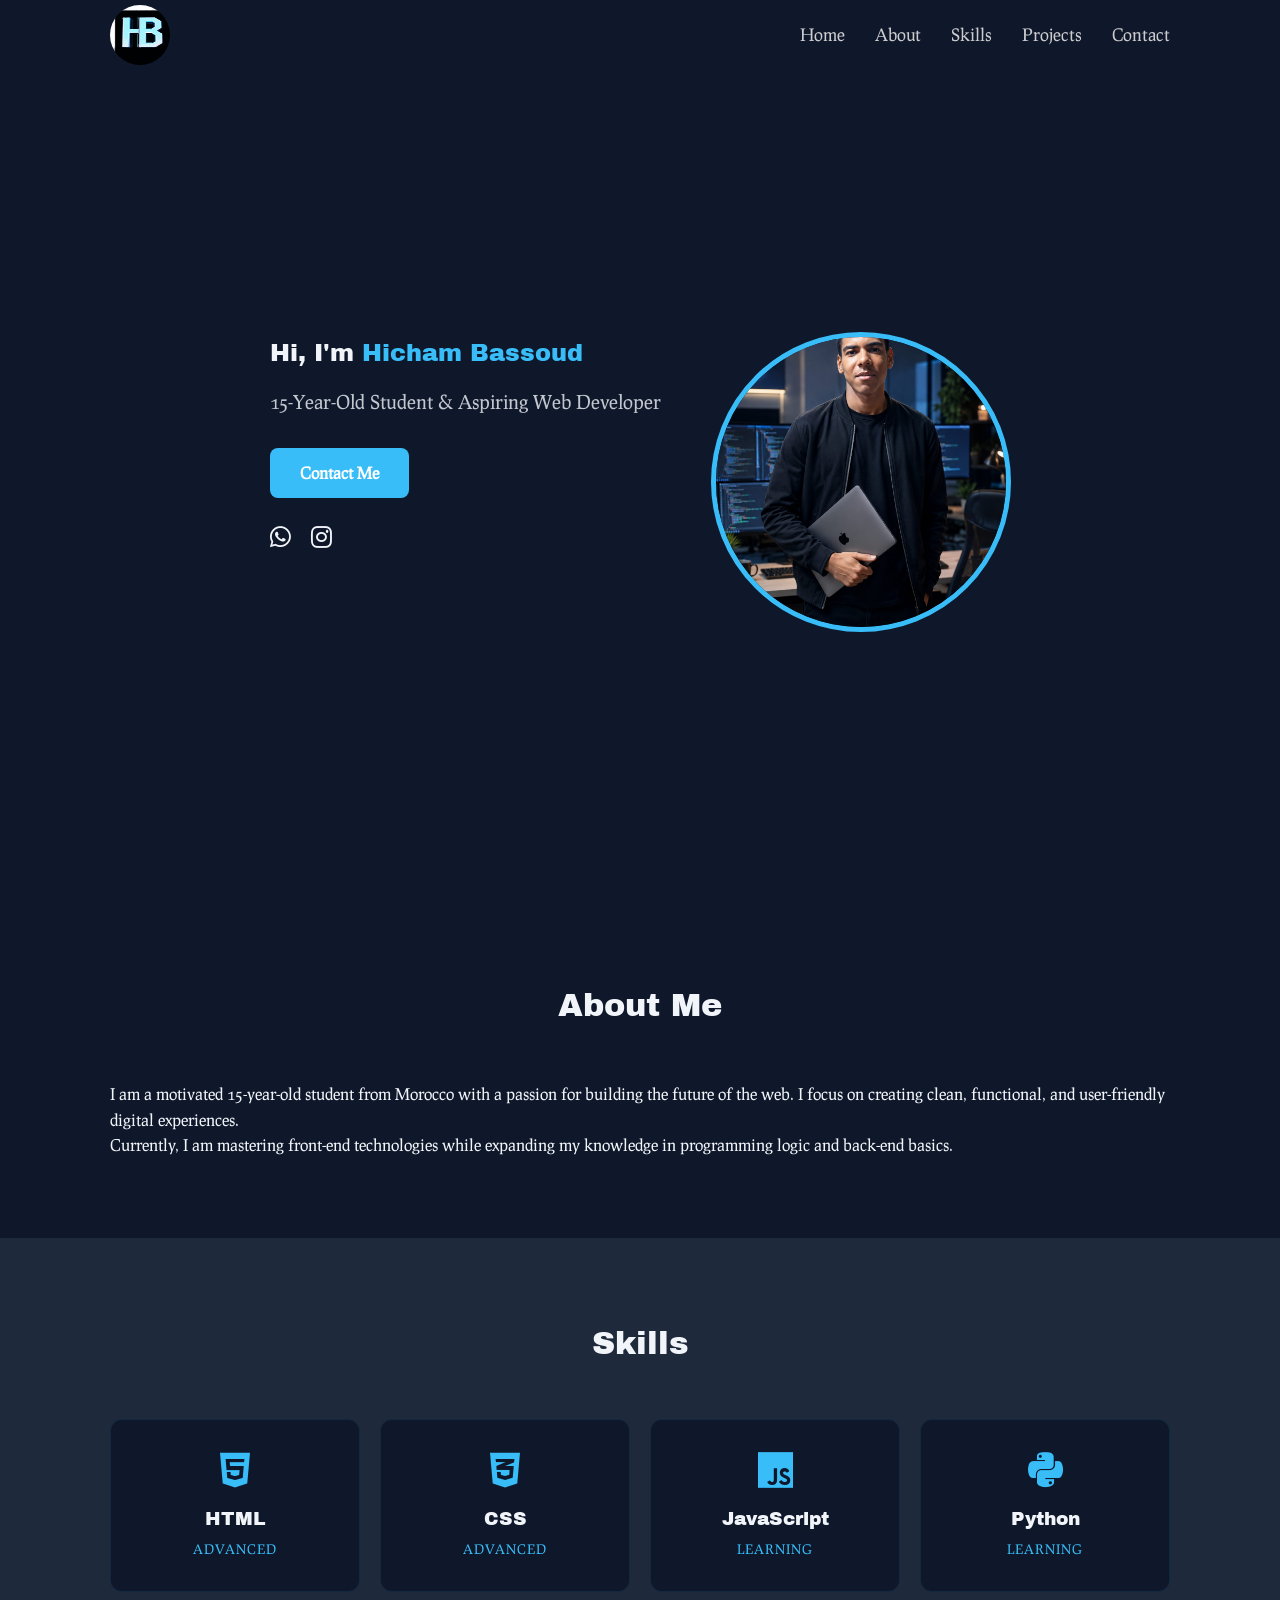
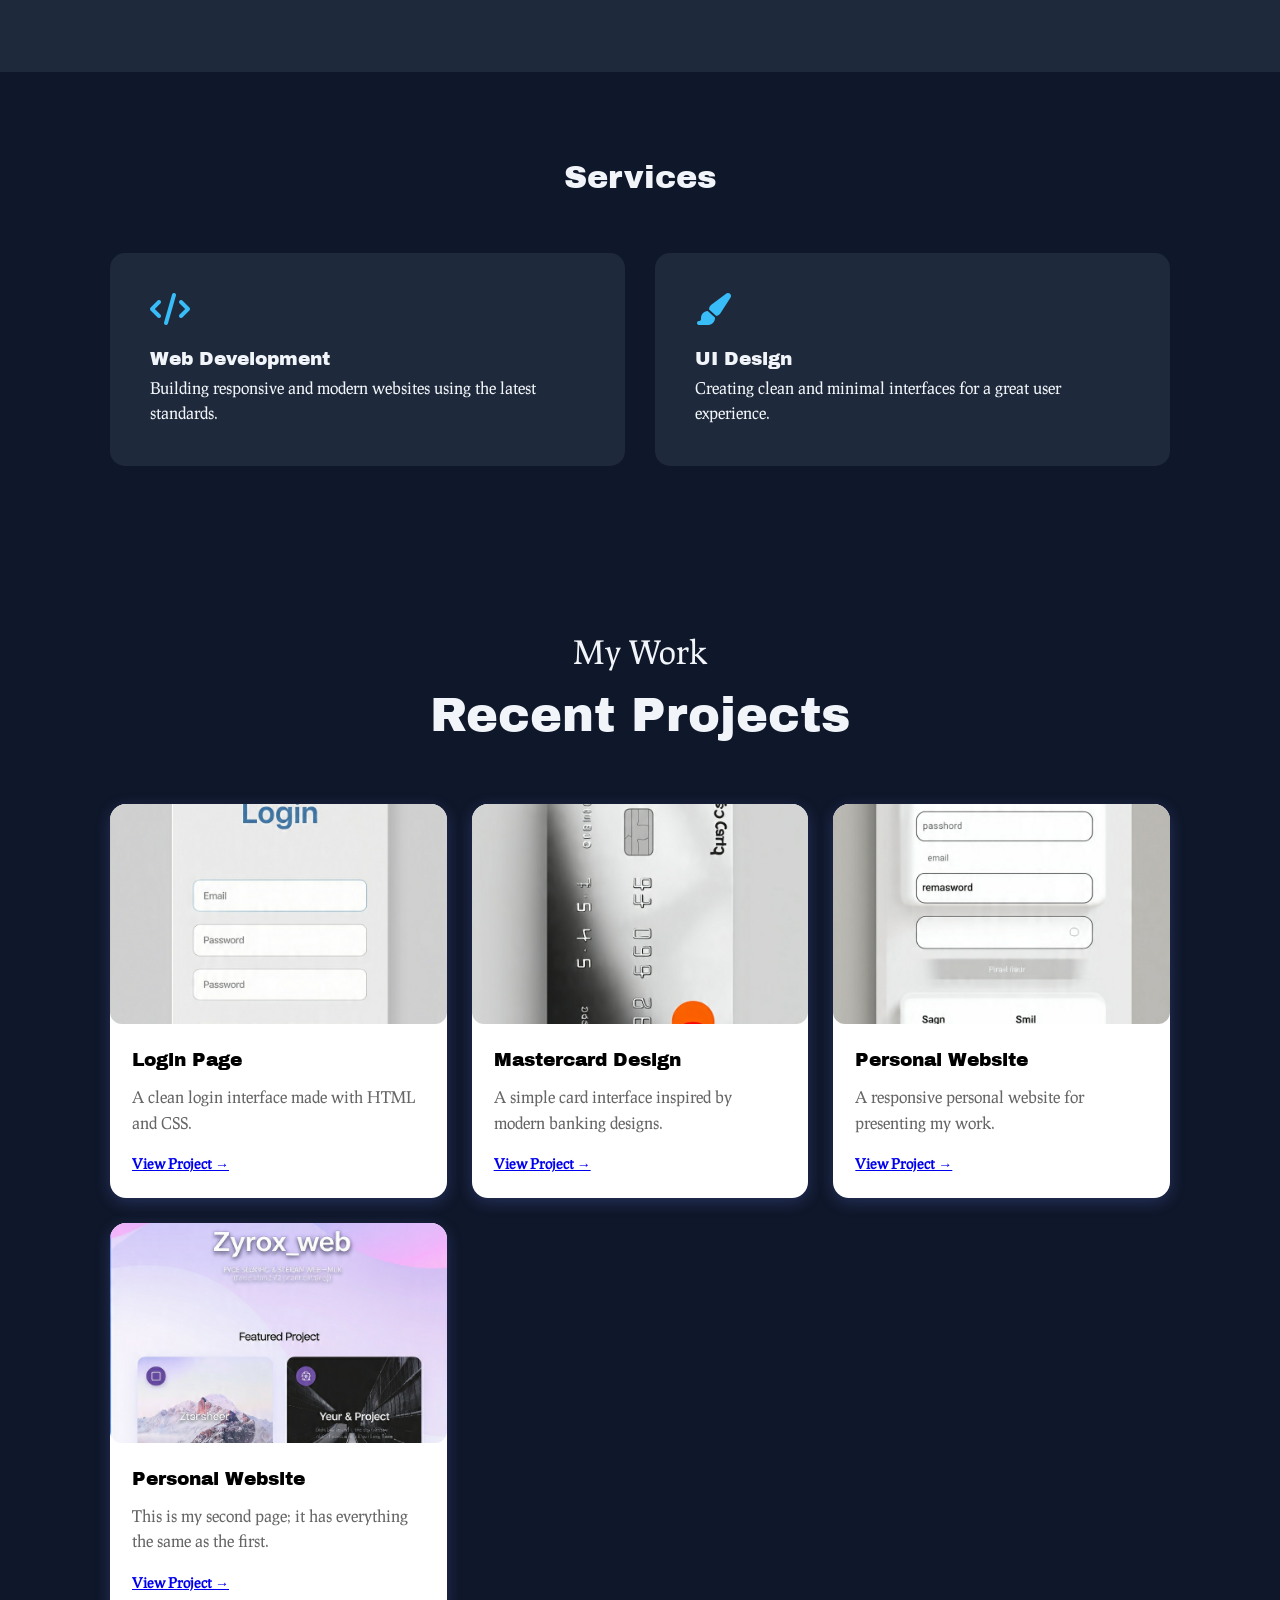
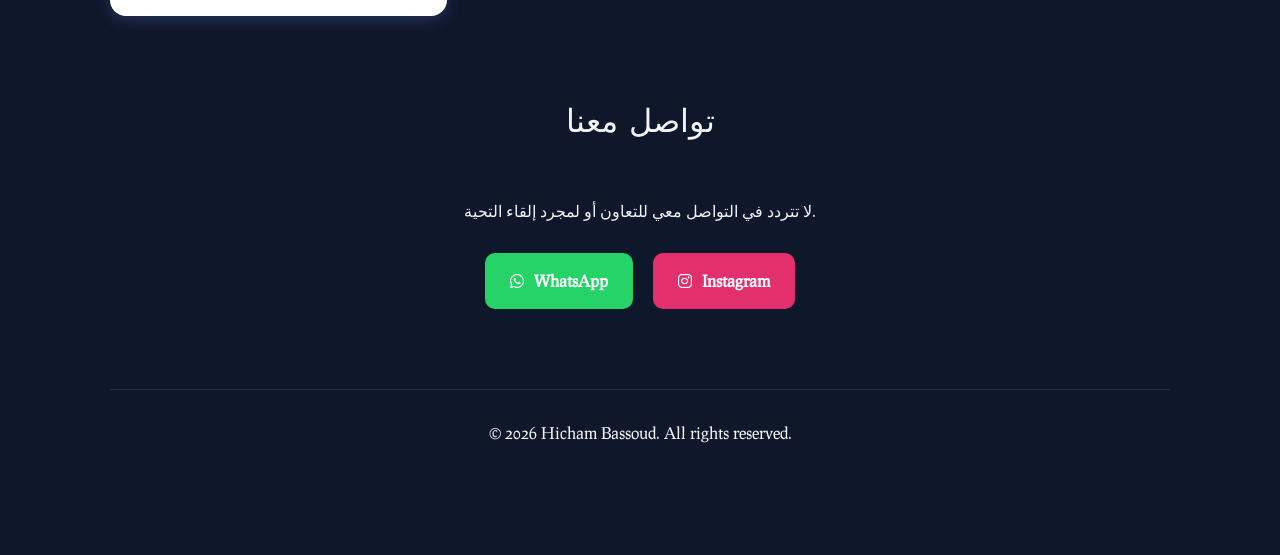
<file: index.html>
<!DOCTYPE html>
<html lang="en" data-theme="dark">

<head>

    <meta charset="UTF-8">

    <meta name="viewport" content="width=device-width, initial-scale=1.0">

    <title>Hicham Bassoud | Web Developer</title>

    <link rel="stylesheet" href="style.css">

    <!-- Icons -->
    <link rel="stylesheet"
          href="https://cdnjs.cloudflare.com/ajax/libs/font-awesome/6.4.0/css/all.min.css">

    <!-- Fonts -->
    <link href="https://fonts.googleapis.com/css2?family=Inter:wght@300;400;600;700&family=Tajawal:wght@400;700&display=swap"
          rel="stylesheet">

    <link rel="preconnect" href="https://fonts.googleapis.com">

    <link rel="preconnect" href="https://fonts.gstatic.com" crossorigin>

    <link href="https://fonts.googleapis.com/css2?family=Inter:wght@400;500;600;700;800&display=swap"
          rel="stylesheet">

</head>


<body>


    <!-- ================= NAVIGATION ================= -->

    <nav>

        <div class="container nav-container">

            <div class="img_logo">

                <img src="logo.jpg" alt="Hicham Bassoud Logo">

            </div>


            <ul class="nav-links">

                <li>
                    <a href="#home" data-i18n="nav-home">
                        Home
                    </a>
                </li>

                <li>
                    <a href="#about" data-i18n="nav-about">
                        About
                    </a>
                </li>

                <li>
                    <a href="#skills" data-i18n="nav-skills">
                        Skills
                    </a>
                </li>

                <li>
                    <a href="#projects" data-i18n="nav-projects">
                        Projects
                    </a>
                </li>

                <li>
                    <a href="#contact" data-i18n="nav-contact">
                        Contact
                    </a>
                </li>

            </ul>
                <div class="hamburger">

                    <span></span>
                    <span></span>
                    <span></span>

                </div>

            </div>

        </div>

    </nav>



    <!-- ================= HERO SECTION ================= -->

    <section id="home" class="hero">

        <div class="container">

            <div class="hero-content">

                <h1 data-i18n="hero-title">

                    Hi, I'm
                    <span class="highlight">
                        Hicham Bassoud
                    </span>

                </h1>


                <p class="subtitle" data-i18n="hero-subtitle">

                    15-Year-Old Student & Aspiring Web Developer

                </p>


                <div class="hero-btns">

                    <a href="#contact"
                       class="btn primary"
                       data-i18n="btn-contact">

                        Contact Me

                    </a>


                    <div class="social-icons">

                        <a href="https://wa.me/212751402319"
                           target="_blank">

                            <i class="fab fa-whatsapp"></i>

                        </a>


                        <a href="https://www.instagram.com/zyrox.coder?stkn=Ym5qM2xybjVmcWQw"
                           target="_blank">

                            <i class="fab fa-instagram"></i>

                        </a>

                    </div>

                </div>

            </div>


            <div class="hero-img">

                <div class="img-border">

                    <img src="Program.jpg"
                         alt="Programming">

                </div>

            </div>

        </div>

    </section>



    <!-- ================= ABOUT SECTION ================= -->

    <section id="about">

        <div class="container">

            <h2 class="section-title"
                data-i18n="about-title">

                About Me

            </h2>


            <div class="about-grid">

                <div class="about-text">

                    <p data-i18n="about-p1">

                        I am a motivated 15-year-old student from Morocco
                        with a passion for building the future of the web.
                        I focus on creating clean, functional, and
                        user-friendly digital experiences.

                    </p>


                    <p data-i18n="about-p2">

                        Currently, I am mastering front-end technologies
                        while expanding my knowledge in programming logic
                        and back-end basics.

                    </p>

                </div>

            </div>

        </div>

    </section>



    <!-- ================= SKILLS SECTION ================= -->

    <section id="skills" class="bg-alt">

        <div class="container">

            <h2 class="section-title"
                data-i18n="skills-title">

                Skills

            </h2>


            <div class="skills-grid">


                <div class="skill-card">

                    <i class="fab fa-html5"></i>

                    <h3>
                        HTML
                    </h3>

                    <span class="level"
                          data-i18n="lvl-adv">

                        Advanced

                    </span>

                </div>



                <div class="skill-card">

                    <i class="fab fa-css3-alt"></i>

                    <h3>
                        CSS
                    </h3>

                    <span class="level"
                          data-i18n="lvl-adv">

                        Advanced

                    </span>

                </div>



                <div class="skill-card">

                    <i class="fab fa-js"></i>

                    <h3>
                        JavaScript
                    </h3>

                    <span class="level"
                          data-i18n="lvl-learn">

                        Learning

                    </span>

                </div>



                <div class="skill-card">

                    <i class="fab fa-python"></i>

                    <h3>
                        Python
                    </h3>

                    <span class="level"
                          data-i18n="lvl-learn">

                        Learning

                    </span>

                </div>


            </div>

        </div>

    </section>



    <!-- ================= SERVICES SECTION ================= -->

    <section id="services">

        <div class="container">

            <h2 class="section-title"
                data-i18n="services-title">

                Services

            </h2>


            <div class="services-grid">


                <div class="service-item">

                    <i class="fas fa-code"></i>

                    <h3 data-i18n="ser-1-t">

                        Web Development

                    </h3>

                    <p data-i18n="ser-1-d">

                        Building responsive and modern websites
                        using the latest standards.

                    </p>

                </div>



                <div class="service-item">

                    <i class="fas fa-paint-brush"></i>

                    <h3 data-i18n="ser-2-t">

                        UI Design

                    </h3>

                    <p data-i18n="ser-2-d">

                        Creating clean and minimal interfaces
                        for a great user experience.

                    </p>

                </div>


            </div>

        </div>

    </section>
    <!-- Projects -->
    <section class="section" id="projects">
      <div class="container">

        <div class="section-title">
          <p>My Work</p>
          <h2>Recent Projects</h2>
        </div>

        <div class="projects">

          <article class="project">
            <div class="project-image">
              <img src="Photo1.jpg">
            </div>

            <div class="project-info">
              <h3>Login Page</h3>
              <p>
                A clean login interface made with HTML and CSS.
              </p>
              <a href="Login-Form/index.html" target="_blank">View Project →</a>
            </div>
          </article>


          <article class="project">
            <div class="project-image">
              <img src="Photo2.jpg">
            </div>

            <div class="project-info">
              <h3>Mastercard Design</h3>
              <p>
                A simple card interface inspired by modern banking designs.
              </p>
              <a href="Mastercard/index.html" target="_blank">View Project →</a>
            </div>
          </article>


          <article class="project">
            <div class="project-image">
              <img src="Photo3.jpg">
            </div>

            <div class="project-info">
              <h3>Personal Website</h3>
              <p>
                A responsive personal website for presenting my work.
              </p>
             <a href="Loing-sing/index.html" target="_blank">View Project →</a>
             </div>
           </article>
           <article class="project">
            <div class="project-image">
              <img src="Photo4.jpg">
            </div>

            <div class="project-info">
              <h3>Personal Website</h3>
              <p>
                    
                    This is my second page; it has everything the same as the first. 
               
              </p>
             <a href="App=/index.html" target="_blank">View Project →</a>
             </div>
           </article>
          </div>
    <!-- ================= CONTACT SECTION ================= -->

    <section id="contact">

        <div class="container">


            <h2 class="section-title"
                data-i18n="contact-title">

                تواصل معنا

            </h2>


            <div class="contact-wrapper">


                <div class="contact-info">


                    <p data-i18n="contact-p">

                        لا تتردد في التواصل معي للتعاون
                        أو لمجرد إلقاء التحية.

                    </p>


                    <div class="contact-links">


                        <a href="https://wa.me/212751402319"
                           class="contact-btn wa">

                            <i class="fab fa-whatsapp"></i>

                            WhatsApp

                        </a>


                        <a href="https://www.instagram.com/zyrox.coder?stkn=Ym5qM2xybjVmcWQw"
                           class="contact-btn ig">

                            <i class="fab fa-instagram"></i>

                            Instagram

                        </a>


                    </div>

                </div>

            </div>

        </div>

    </section>



    <!-- ================= FOOTER ================= -->

    <footer>

        <p>

            &copy; 2026 Hicham Bassoud.

            <span data-i18n="footer">

                All rights reserved.

            </span>

        </p>

    </footer>



    <!-- JavaScript -->

    <script src="script.js"></script>


</body>

</html>
</file>
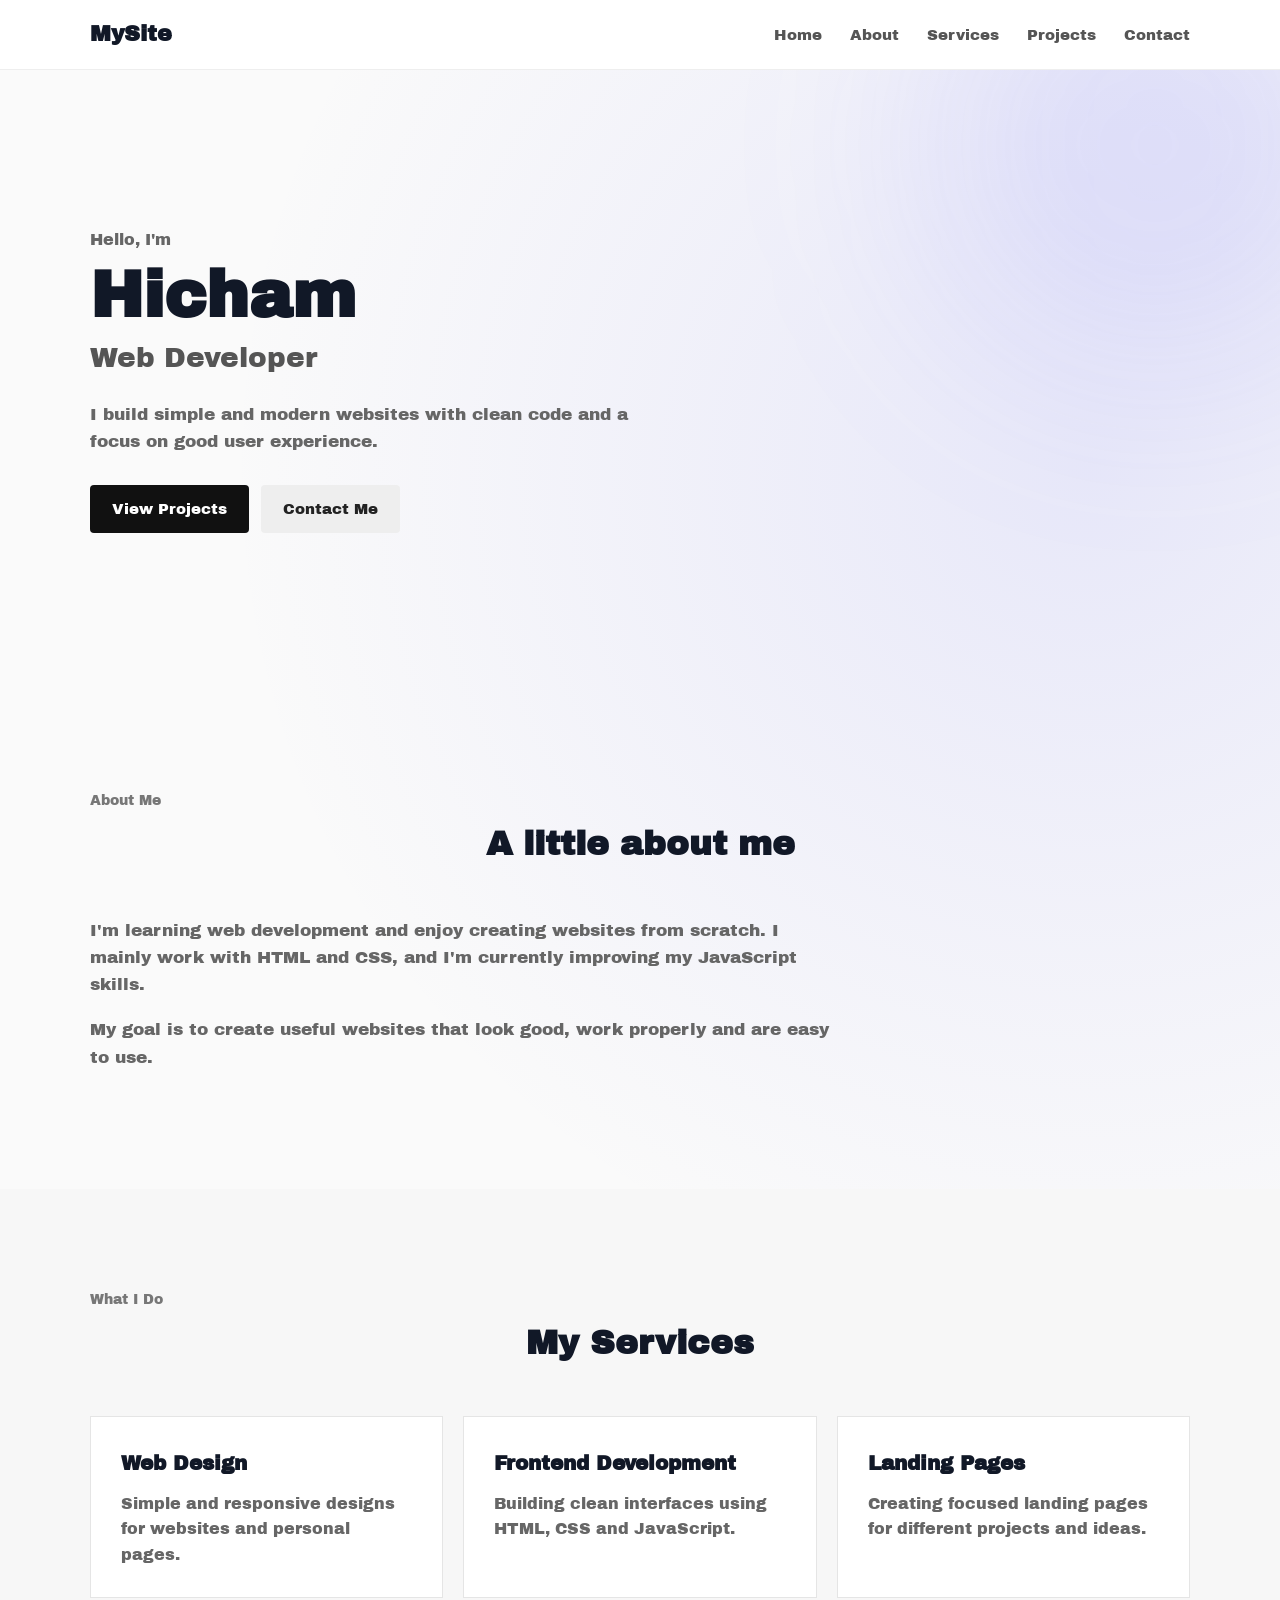
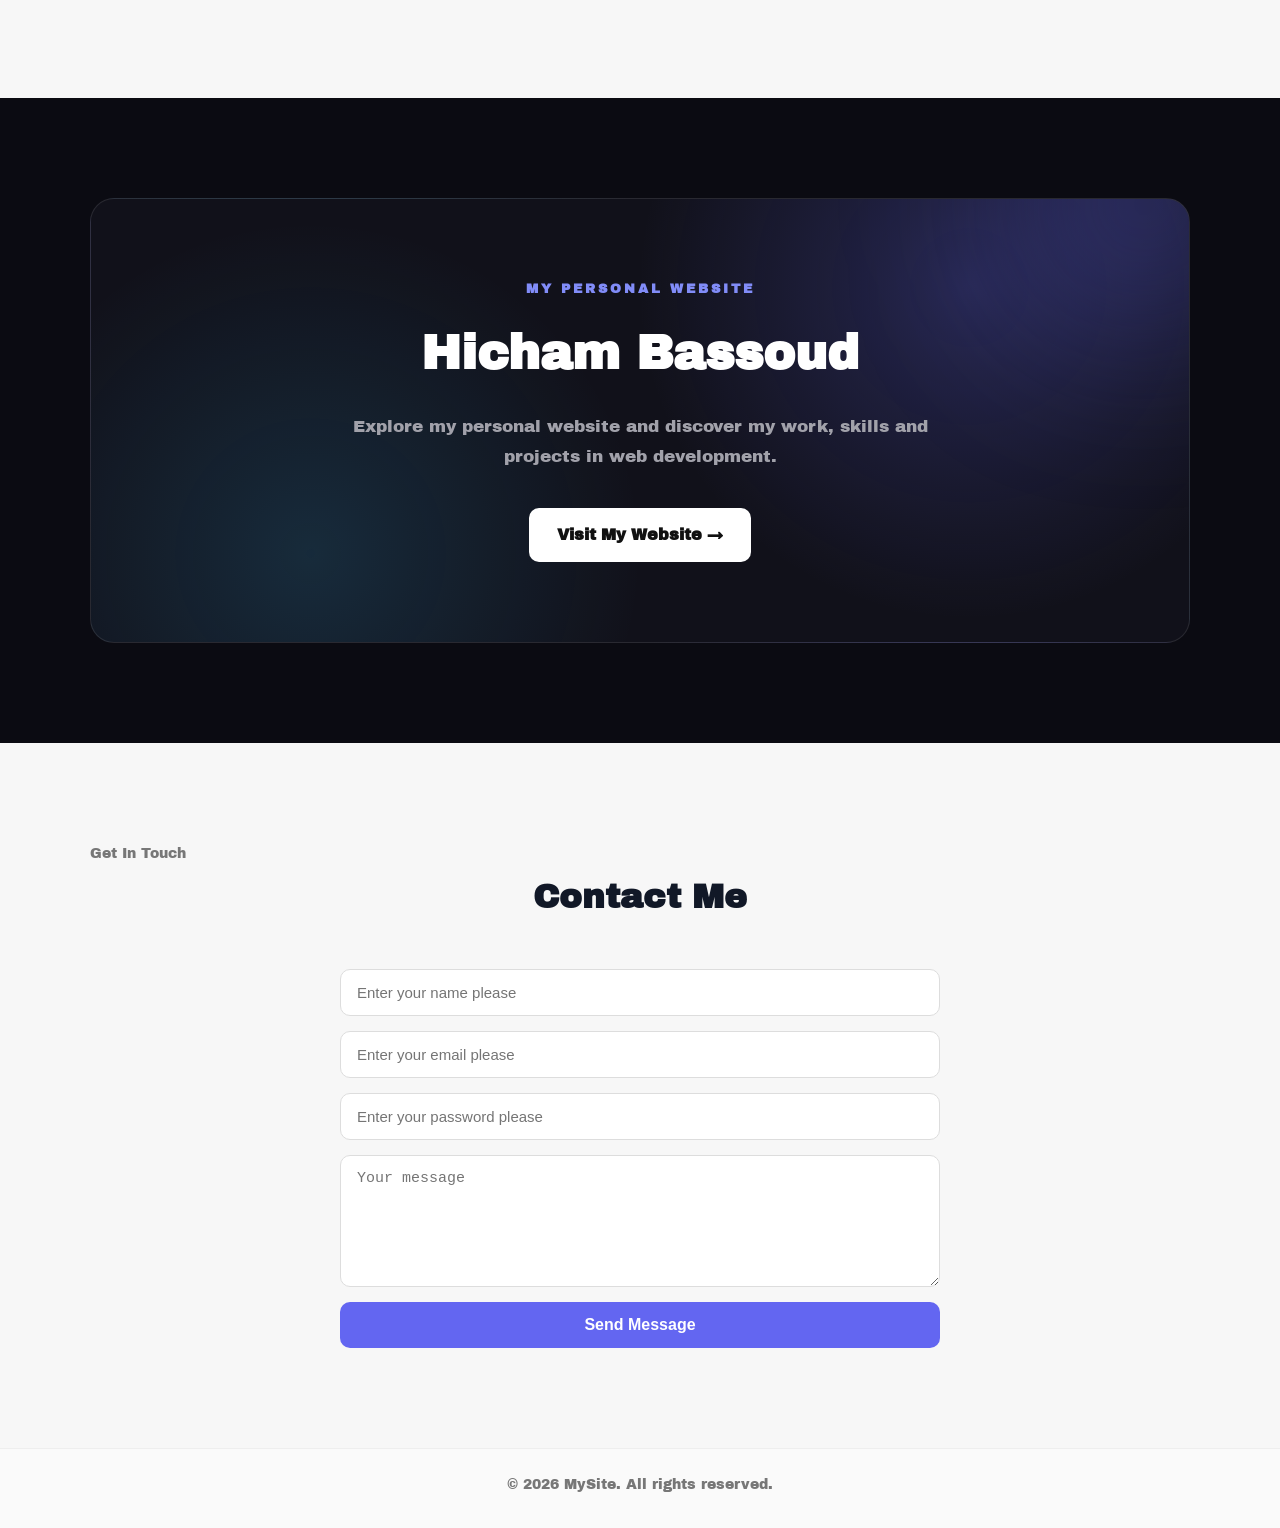
<file: App=/index.html>
<!DOCTYPE html>
<html lang="en">
<head>
  <meta charset="UTF-8">
  <meta name="viewport" content="width=device-width, initial-scale=1.0">

  <title>Hicham Bassoud | Web Developper</title>

  <link rel="stylesheet" href="style.css">
</head>

<body>

  <header class="header">
    <div class="container nav">
      <a href="#" class="logo">MySite</a>

      <nav>
        <a href="#home">Home</a>
        <a href="#about">About</a>
        <a href="#services">Services</a>
        <a href="#projects">Projects</a>
        <a href="#contact">Contact</a>
      </nav>
    </div>
  </header>


  <main>

    <!-- Home -->
    <section class="hero" id="home">
      <div class="container hero-content">

        <div class="hero-text">
          <p class="small-title">Hello, I'm</p>

          <h1>Hicham</h1>

          <h2>Web Developer</h2>

          <p>
            I build simple and modern websites with clean code
            and a focus on good user experience.
          </p>

          <div class="buttons">
            <a href="#projects" class="btn">View Projects</a>
            <a href="#contact" class="btn second">Contact Me</a>
          </div>
        </div>

      </div>
    </section>


    <!-- About -->
    <section class="section" id="about">
      <div class="container">

        <div class="section-title">
          <p>About Me</p>
          <h2>A little about me</h2>
        </div>

        <div class="about-content">
          <p>
            I'm learning web development and enjoy creating websites
            from scratch. I mainly work with HTML and CSS, and I'm
            currently improving my JavaScript skills.
          </p>

          <p>
            My goal is to create useful websites that look good,
            work properly and are easy to use.
          </p>
        </div>

      </div>
    </section>


    <!-- Services -->
    <section class="section gray" id="services">
      <div class="container">

        <div class="section-title">
          <p>What I Do</p>
          <h2>My Services</h2>
        </div>

        <div class="cards">

          <div class="card">
            <h3>Web Design</h3>
            <p>
              Simple and responsive designs for websites and personal pages.
            </p>
          </div>

          <div class="card">
            <h3>Frontend Development</h3>
            <p>
              Building clean interfaces using HTML, CSS and JavaScript.
            </p>
          </div>

          <div class="card">
            <h3>Landing Pages</h3>
            <p>
              Creating focused landing pages for different projects and ideas.
            </p>
          </div>

        </div>

      </div>
    </section>


    <!-- Projects -->
    <!-- My Website -->
<section class="section featured-site" id="projects">
  <div class="container">

    <div class="featured-site-box">

      <div class="featured-site-content">
        <p class="small-title">MY PERSONAL WEBSITE</p>

        <h2>Hicham Bassoud</h2>

        <p>
          Explore my personal website and discover my work,
          skills and projects in web development.
        </p>

        <a href="https://hichambassoud7-sys.github.io/My-web-site-personnel-/"
           target="_blank"
           class="featured-btn">
          Visit My Website →
        </a>
      </div>

    </div>

  </div>
</section>
    <!-- Contact -->
    <section class="section gray" id="contact">
      <div class="container">

        <div class="section-title">
          <p>Get In Touch</p>
          <h2>Contact Me</h2>
        </div>

        <form class="contact-form">

          <input type="text" placeholder="Enter your name please" required>

          <input type="email" placeholder="Enter your email please" required>
          
          <input type="password" placeholder="Enter your password please">

          <textarea placeholder="Your message" rows="6" required></textarea>

          <button type="submit" class="btn">
            Send Message
          </button>

        </form>

      </div>
    </section>

  </main>


  <footer>
    <div class="container">
      <p>© 2026 MySite. All rights reserved.</p>
    </div>
  </footer>

</body>
</html>
</file>
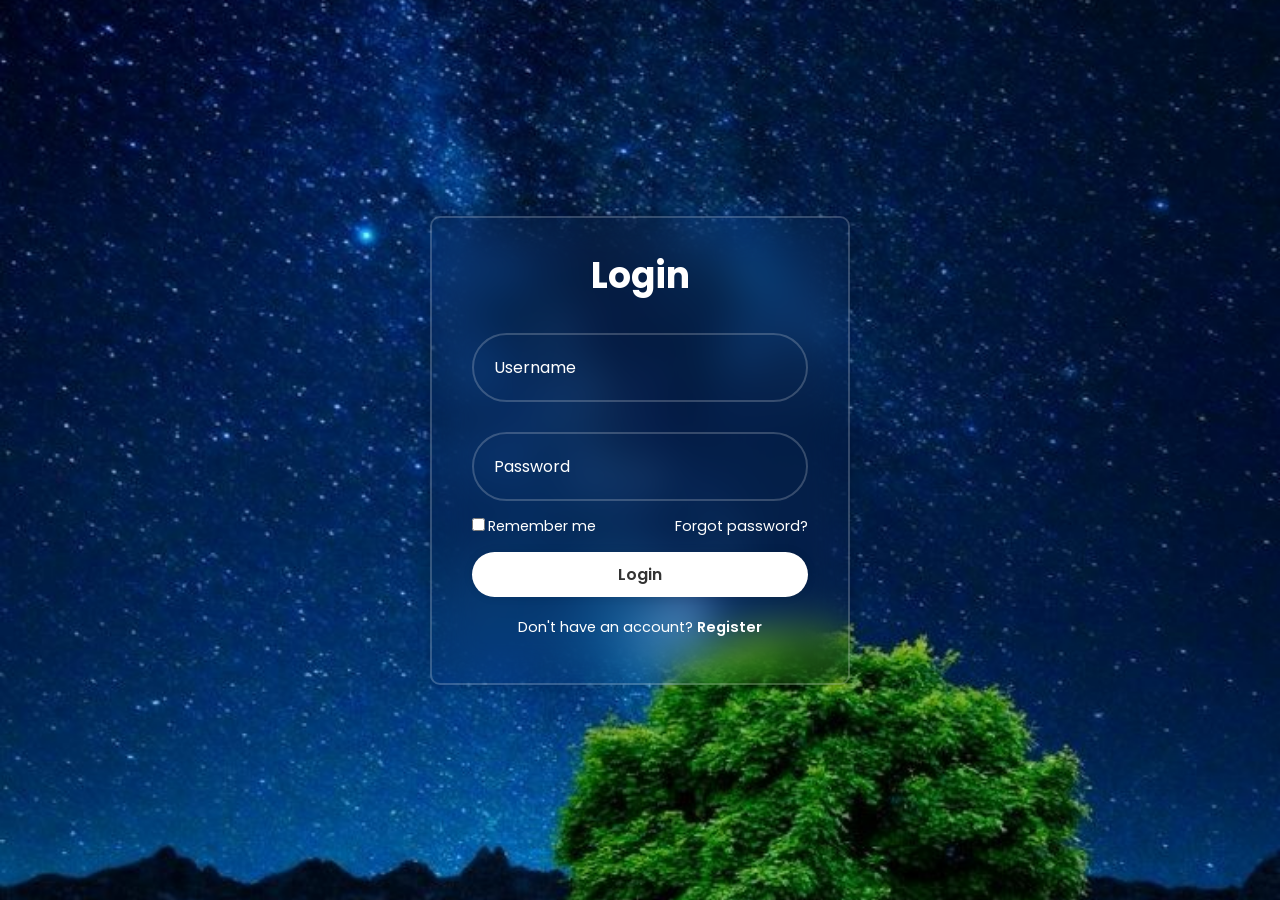
<file: Login-Form/index.html>
<!DOCTYPE html>
<html lang="en">
<head>
  <meta charset="UTF-8">
  <meta name="viewport" content="width=device-width, initial-scale=1.0">
  <title>Login Form | Zyrox_web</title>
  <link rel="stylesheet" href="style.css">
</head>
<body>
  <div class="wrapper">
    <form action="#">
      <h1>Login</h1>
      <div class="input-box">
        <input type="text" placeholder="Username" required/>
      </div>
      <div class="input-box">
        <input type="password" placeholder="Password" required/>
      </div>
      <div class="remember-forgot">
        <label><input type="checkbox"/>Remember me</label> 
        <a href="#">Forgot password?</a>
      </div>
      <button type="submit" class="btn">Login</button>
      <div class="register-link">
        <p>Don't have an account? <a href="#">Register</a></p>
      </div>
      </div> 
    </form>
  </div>
</body>
</html>
</file>
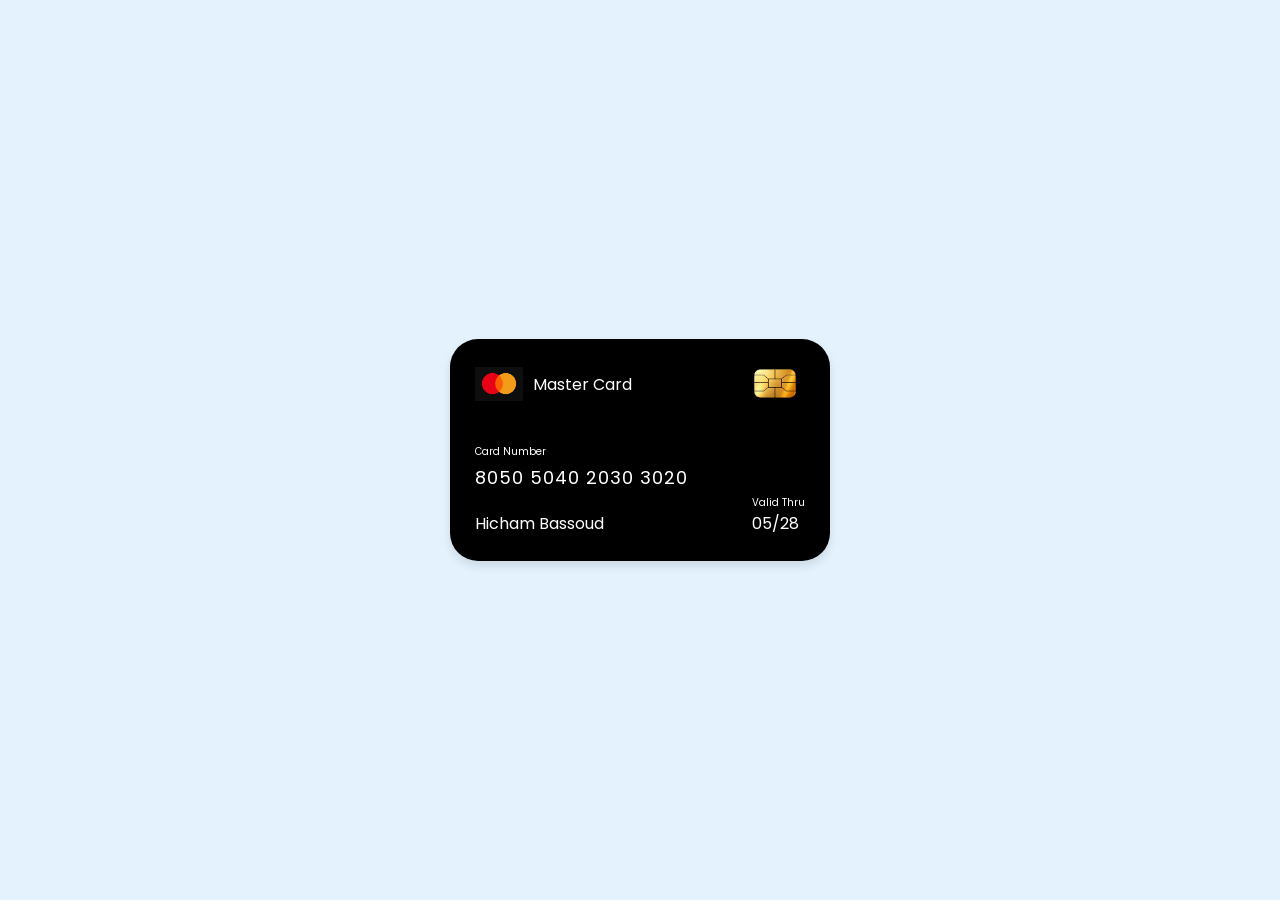
<file: Mastercard/index.html>
<!DOCTYPE html>
<html lang="en">
<head>
    <meta charset="UTF-8">
    <title>Credit Card Ui Desin</title>
    <link rel="stylesheet" href="style.css">
</head>
<body>
    <div class="container">
        <header>
            <span class="logo">
              <img src="Logo.png">
              <h5>Master Card</h5>
            </span>
            <img src="Photo.png" alt="" class="chip"/>
        </header>
        
        <div class="card-details">
            <div class="name-number">
                <h6>Card Number</h6>
                <h5 class="number">8050 5040 2030 3020</h5>
                <h5 class="name">Hicham Bassoud</h5>
            </div>
            <div class="valid-data">
                <h6>Valid Thru</h6>
                <h5>05/28</h5>
            </div>
        </div>
    </div>

</body>
</html>
</file>
<file: style.css>
@import url('https://fonts.googleapis.com/css2?family=Archivo+Black&display=swap');
@import url('https://fonts.googleapis.com/css2?family=Prociono&display=swap');
h1, h2, h3 {
    font-family: 'Archivo Black', sans-serif;
    font-weight: 400;
}
:root {
    --bg-color: #0f172a;
    --text-color: #f1f5f9;
    --accent-color: #38bdf8;
    --card-bg: #1e293b;
    --section-padding: 80px 20px;
    --transition: all 0.3s ease;
}

[data-theme="light"] {
    --bg-color: #f8fafc;
    --text-color: #0f172a;
    --accent-color: #0284c7;
    --card-bg: #ffffff;
}

* {
    margin: 0;
    padding: 0;
    box-sizing: border-box;
}

html {
    scroll-behavior: smooth;
}

body {
    font-family: 'Prociono', serif;
    background-color: var(--bg-color);
    color: var(--text-color);
    line-height: 1.6;
    transition: var(--transition);
}

[lang="ar"] body {
    font-family: 'Tajawal', sans-serif;
    direction: rtl;
}

.container {
    max-width: 1100px;
    margin: 0 auto;
    padding: 0 20px;
}

/* Nav */
nav {
    height: 70px;
    display: flex;
    align-items: center;
    position: fixed;
    top: 0;
    width: 100%;
    background: var(--bg-color);
    z-index: 1000;
    box-shadow: 0 2px 10px rgba(255, 0, 0, 0);
}

.nav-container {
    display: flex;
    justify-content: space-between;
    align-items: center;
    width: 100%;
}

.logo {
    font-size: 1.5rem;
    font-weight: 700;
}

.logo span { color: var(--accent-color); }

.nav-links {
    display: flex;
    list-style: none;
    gap: 30px;
    font-size: 17px;
}

.nav-links a {
    text-decoration: none;
    color: #CDCDCF;
    font-weight: 500;
    transition: var(--transition);
}

.nav-links a:hover {
    border-bottom: 3px solid #FFE300;
    color: #FFFFFF;
}

.nav-btns {
    display: flex;
    align-items: center;
    gap: 15px;
}

#lang-switcher {
    background: var(--card-bg);
    color: var(--text-color);
    border: 1px solid var(--accent-color);
    padding: 5px;
    border-radius: 5px;
    cursor: pointer;
}

#theme-toggle {
    background: none;
    border: none;
    color: var(--text-color);
    font-size: 1.2rem;
    cursor: pointer;
}

/* Hero */
.hero {
    height: 100vh;
    display: flex;
    align-items: center;
    padding-top: 70px;
}

.hero .container {
    display: flex;
    align-items: center;
    justify-content: space-between;
    gap: 50px;
}

.highlight { color: var(--accent-color); }

.subtitle {
    font-size: 1.2rem;
    margin: 15px 0 30px;
    opacity: 0.8;
}
.hero-img img {
    width: 300px;
    height: 300px;
    border-radius: 50%;
    object-fit: cover;
    border: 5px solid var(--accent-color);
    position: relative;
    top: 40px;
}
.container nav-container.img_logo {
    width: 280px;
    height: 180px;
}
.img_logo {
    height: 60px;
    width: 60px;
    border-radius: 50%;
}
.img_logo img {
    width: 60px;
    height: 60px;
    border-radius: 50%;
    display: block;
} 
.btn {
    padding: 12px 30px;
    border-radius: 8px;
    text-decoration: none;
    font-weight: 600;
    display: inline-block;
    transition: var(--transition);
}

.btn.primary {
    background: var(--accent-color);
    color: #fff;
}

.btn.primary:hover { transform: translateY(-3px); opacity: 0.9; }

.social-icons {
    margin-top: 20px;
    display: flex;
    gap: 20px;
}

.social-icons a {
    font-size: 1.5rem;
    color: var(--text-color);
    transition: var(--transition);
}

.social-icons a:hover { color: var(--accent-color); }

/* Sections */
section { padding: var(--section-padding); }
.bg-alt { background-color: var(--card-bg); }
.section-title {
    text-align: center;
    font-size: 2rem;
    margin-bottom: 50px;
}

/* Skills */
.skills-grid {
    display: grid;
    grid-template-columns: repeat(auto-fit, minmax(150px, 1fr));
    gap: 20px;
}

.skill-card {
    background: var(--bg-color);
    padding: 30px;
    text-align: center;
    border-radius: 12px;
    border: 1px solid rgba(56, 189, 248, 0.1);
}

.skill-card i {
    font-size: 2.5rem;
    color: var(--accent-color);
    margin-bottom: 15px;
}

.level {
    font-size: 0.8rem;
    text-transform: uppercase;
    letter-spacing: 1px;
    color: var(--accent-color);
}

/* Services */
.services-grid {
    display: grid;
    grid-template-columns: repeat(auto-fit, minmax(280px, 1fr));
    gap: 30px;
}

.service-item {
    background: var(--card-bg);
    padding: 40px;
    border-radius: 15px;
    transition: var(--transition);
}

.service-item i {
    font-size: 2rem;
    margin-bottom: 20px;
    color: var(--accent-color);
}

/* Contact */
.contact-wrapper {
    text-align: center;
    max-width: 600px;
    margin: 0 auto;
}

.contact-links {
    display: flex;
    justify-content: center;
    gap: 20px;
    margin-top: 30px;
    flex-wrap: wrap;
}

.contact-btn {
    padding: 15px 25px;
    border-radius: 10px;
    text-decoration: none;
    color: white;
    font-weight: bold;
    display: flex;
    align-items: center;
    gap: 10px;
}

.wa { background: #25D366; }
.ig { background: #E1306C; }

/* Mobile Menu */
.hamburger { display: none; cursor: pointer; }
.hamburger span {
    display: block;
    width: 25px;
    height: 3px;
    background: var(--text-color);
    margin: 5px 0;
}

@media (max-width: 768px) {
    .nav-links {
        display: none; /* Add JS to toggle this */
    }
    .hamburger { display: block; }
    .hero .container { flex-direction: column-reverse; text-align: center; }
    .hero-img img { width: 200px; height: 200px; }
}

footer {
    text-align: center;
    padding: 30px;
    border-top: 1px solid rgba(255,255,255,0.1);
} 
/* =========================
   PROJECTS SECTION
========================= */

.projects {
display: grid;
grid-template-columns: repeat(3, 1fr);
gap: 25px;
}
.project {
background: #fff;
border-radius: 16px;
padding: 0;
overflow: hidden;
box-shadow: 0 4px 15px rgba(102, 126, 234, 0.25);
transition: all 0.3s cubic-bezier(.25,.8,.25,1);
}

.project:hover {
transform: translateY(-8px);
box-shadow: 0 16px 40px rgba(138, 43, 226, 0.35);
}
.project-image {
height: 200px;
background: #e9e9e9;
display: flex;
align-items: center;
justify-content: center;
color: #777;
}

.project-info {
padding: 22px;
}

.project-info h3 {
    margin-bottom: 8px;
    color: black;
}

.project-info p {
color: #666;
margin-bottom: 15px;
}

.project-info a {
font-size: 14px;
font-weight: bold;
}
.project-image {
width: 100%;
height: 220px; /* نفس الارتفاع اللي عندك */
overflow: hidden;
border-radius: 12px;
}

.project-image img {
width: 100%;
height: 100%;
object-fit: cover; /* باش الصورة ما تتشوهش */
transition: transform 0.3s ease;
}

.project-image img:hover {
transform: scale(1.05); /* تأثير زوين ملي تدوز الماوس */
}

    
/* Bottom */

.mc-bottom {
    position: absolute;
    left: 25px;
    right: 25px;
    bottom: 20px;

    display: flex;
    justify-content: space-between;
}

.mc-bottom small {
    display: block;
    margin-bottom: 4px;

    font-size: 7px;
    color: #777;
    letter-spacing: 1px;
}

.mc-bottom strong {
    font-size: 9px;
    color: #ddd;
    letter-spacing: 1px;
}

/* Content */

.project-content {
    padding: 28px;
}

.project-top {
    display: flex;
    justify-content: space-between;
    align-items: center;
}

.project-category {
    color: var(--accent-color);
    font-size: 12px;
    font-weight: 600;
    text-transform: uppercase;
    letter-spacing: 1px;
}

.project-number {
    color: #64748b;
    font-size: 13px;
    font-weight: 700;
}

.project-content h3 {
    margin: 14px 0 10px;
    font-size: 25px;
    color: var(--text-color);
}

.project-content p {
    color: #94a3b8;
    line-height: 1.7;
    font-size: 14px;
}

/* Technologies */

.project-tech {
    display: flex;
    flex-wrap: wrap;
    gap: 8px;
    margin: 20px 0;
}

.project-tech span {
    padding: 6px 12px;

    border-radius: 20px;

    font-size: 11px;
    font-weight: 600;

    color: var(--accent-color);

    background: rgba(56,189,248,0.08);
    border: 1px solid rgba(56,189,248,0.15);
}

/* Buttons */

.project-actions {
    display: flex;
    align-items: center;
    gap: 10px;
}

.project-btn {
    display: inline-flex;
    align-items: center;
    gap: 8px;

    padding: 11px 18px;

    border-radius: 10px;

    text-decoration: none;
    font-size: 13px;
    font-weight: 600;

    transition: 0.3s ease;
}

.project-primary {
    color: #fff;
    background: var(--accent-color);
}

.project-primary:hover {
    transform: translateX(4px);
    filter: brightness(1.1);
}

.project-icon {
    width: 42px;
    height: 42px;

    display: flex;
    align-items: center;
    justify-content: center;

    color: var(--text-color);

    border: 1px solid rgba(255,255,255,0.1);
    border-radius: 10px;

    text-decoration: none;

    transition: 0.3s ease;
}

.project-icon:hover {
    color: var(--accent-color);
    border-color: var(--accent-color);
}

/* Mobile */

@media (max-width: 900px) {
    .projects-grid {
        grid-template-columns: repeat(2, 280px);
    }
}

@media (max-width: 600px) {
    .projects-grid {
        grid-template-columns: 280px;
    }
}
</file>
<file: App=/style.css>
@import url('https://fonts.googleapis.com/css2?family=Archivo+Black&display=swap');
@import url('https://fonts.googleapis.com/css2?family=Prociono&display=swap');


* {
  margin: 0;
  padding: 0;
  box-sizing: border-box;
}

html {
  scroll-behavior: smooth;
}

body {
  font-family: 'Archivo Black', sans-serif;
  line-height: 1.6;
  background:
    radial-gradient(circle at 85% 15%,
      rgba(99, 102, 241, 0.12),
      transparent 30%),
    radial-gradient(circle at 10% 60%,
      rgba(56, 189, 248, 0.10),
      transparent 30%),
    #fafafa;
  color: #111827;
}

a {
  text-decoration: none;
  color: inherit;
}

.container {
  width: 90%;
  max-width: 1100px;
  margin: auto;
}


/* Header */

.header {
  height: 70px;
  border-bottom: 1px solid #eee;
  background: #fff;
}

.nav {
  height: 100%;
  display: flex;
  align-items: center;
  justify-content: space-between;
}

.logo {
  font-size: 22px;
  font-weight: bold;
}

nav {
  display: flex;
  gap: 28px;
}

nav a {
  font-size: 15px;
  color: #555;
  transition: 0.2s;
}

nav a:hover {
  color: #1DD0D0;
  border-bottom: 3px solid #83E8E8;
}


/* Hero */

.hero {
  min-height: 620px;
  display: flex;
  align-items: center;
  position: relative;
  overflow: hidden;
}

.hero::before {
  content: "";
  position: absolute;
  width: 450px;
  height: 450px;
  background: rgba(99, 102, 241, 0.12);
  filter: blur(100px);
  border-radius: 50%;
  top: -150px;
  right: -100px;
  z-index: 0;
}

.hero > * {
  position: relative;
  z-index: 1;
}

.hero-content {
  display: flex;
  align-items: center;
}

.hero-text {
  max-width: 650px;
}

.small-title {
  color: #666;
  margin-bottom: 8px;
}

.hero h1 {
  font-size: 64px;
  line-height: 1.1;
  margin-bottom: 5px;
}

.hero h2 {
  font-size: 28px;
  font-weight: normal;
  color: #555;
  margin-bottom: 20px;
}

.hero-text > p:last-of-type {
  max-width: 550px;
  color: #666;
  font-size: 17px;
}


/* Buttons */

.buttons {
  display: flex;
  gap: 12px;
  margin-top: 30px;
}

.btn {
  display: inline-block;
  padding: 12px 22px;
  border: none;
  background: #111;
  color: #fff;
  cursor: pointer;
  font-size: 15px;
  border-radius: 4px;
}

.btn:hover {
  background: #00CDFF;
  box-shadow: 0px 0px 10px #00CDFFA6;
}

.btn.second {
  background: #eee;
  color: #222;
}

.btn.second:hover {
  background: #00cdff;
}


/* Sections */

.section {
  padding: 100px 0;
}

.gray {
  background: #f7f7f7;
}

.section-title {
  margin-bottom: 45px;
}

.section-title p {
  color: #777;
  font-size: 14px;
  margin-bottom: 5px;
}

.section-title h2 {
  font-size: 34px;
}


/* About */

.about-content {
  max-width: 750px;
}

.about-content p {
  color: #666;
  margin-bottom: 18px;
  font-size: 17px;
}


/* Cards */

.cards {
  display: grid;
  grid-template-columns: repeat(3, 1fr);
  gap: 20px;
}

.card {
  background: #fff;
  padding: 30px;
  border: 1px solid #e5e5e5;
}

.card h3 {
  margin-bottom: 12px;
  font-size: 20px;
}

.card p {
  color: #666;
}


/* Projects */
/* Featured Website */

.featured-site {
  padding: 100px 0;
  background: #0b0b12;
}

.featured-site-box {
  position: relative;
  overflow: hidden;
  padding: 80px 40px;
  border: 1px solid rgba(255, 255, 255, 0.1);
  border-radius: 24px;
  background:
    radial-gradient(circle at 80% 20%, rgba(99, 102, 241, 0.25), transparent 35%),
    radial-gradient(circle at 20% 80%, rgba(56, 189, 248, 0.15), transparent 35%),
    #11111a;
  text-align: center;
}

.featured-site-box::before {
  content: "";
  position: absolute;
  width: 250px;
  height: 250px;
  top: -120px;
  right: -80px;
  background: rgba(99, 102, 241, 0.3);
  filter: blur(90px);
  border-radius: 50%;
}

.featured-site-content {
  position: relative;
  z-index: 1;
  max-width: 650px;
  margin: auto;
}

.featured-site .small-title {
  margin-bottom: 15px;
  color: #818cf8;
  font-size: 13px;
  font-weight: 700;
  letter-spacing: 3px;
}

.featured-site h2 {
  margin-bottom: 20px;
  color: #fff;
  font-size: 48px;
  font-weight: 800;
}

.featured-site p:not(.small-title) {
  margin-bottom: 35px;
  color: #a1a1aa;
  font-size: 17px;
  line-height: 1.8;
}

.featured-btn {
  display: inline-block;
  padding: 14px 28px;
  border-radius: 10px;
  background: #fff;
  color: #111;
  font-weight: 700;
  transition: 0.3s;
}

.featured-btn:hover {
  transform: translateY(-4px);
  box-shadow: 0 12px 35px rgba(99, 102, 241, 0.3);
}

/* Contact */

.contact-form {
  max-width: 600px;
  margin: 30px auto 0;
  display: flex;
  flex-direction: column;
  gap: 15px;
}

.section-title h2 {
  text-align: center;
}

.contact-form input,
.contact-form textarea {
  width: 100%;
  padding: 14px 16px;
  border: 1px solid #ddd;
  border-radius: 10px;
  background: #fff;
  font-size: 15px;
  outline: none;
  transition: 0.3s;
}

.contact-form input:focus,
.contact-form textarea:focus {
  border-color: #6366f1;
  box-shadow: 0 0 0 3px rgba(99, 102, 241, 0.12);
}

.contact-form textarea {
  resize: vertical;
}

.contact-form .btn {
  padding: 14px;
  border: none;
  border-radius: 10px;
  background: #6366f1;
  color: white;
  font-size: 16px;
  font-weight: 600;
  cursor: pointer;
  transition: 0.3s;
}

.contact-form .btn:hover {
  background: #4f46e5;
  transform: translateY(-2px);
}


/* Footer */

footer {
  padding: 25px 0;
  border-top: 1px solid #eee;
  text-align: center;
}

footer p {
  color: #777;
  font-size: 14px;
}


/* Responsive */

@media (max-width: 800px) {

  nav {
    gap: 12px;
  }

  nav a {
    font-size: 13px;
  }

  .hero h1 {
    font-size: 48px;
  }

  .cards,
  .projects {
    grid-template-columns: 1fr;
  }

  .section {
    padding: 70px 0;
  }
}


@media (max-width: 500px) {

  .header {
    height: auto;
    padding: 18px 0;
  }

  .nav {
    flex-direction: column;
    gap: 15px;
  }

  nav {
    flex-wrap: wrap;
    justify-content: center;
  }

  .hero {
    min-height: 500px;
  }

  .hero h1 {
    font-size: 42px;
  }

  .hero h2 {
    font-size: 23px;
  }

  .buttons {
    flex-direction: column;
    align-items: flex-start;
  }
}
</file>
<file: Login-Form/style.css>
@import url('https://fonts.googleapis.com/css2?family=Poppins:wght@400;500;600;700&display=swap');

* {
  margin: 0;
  padding: 0;
  box-sizing: border-box;
  font-family: 'Poppins', sans-serif;
}
.input-box {
    position: relative;
    width: 100%;
    margin: 20px 0;
}

.input-box img {
    position: absolute;
    left: 1.5px;
    top: 50%;
    transform: translateY(-50%);
    width: 20px;
    height: 20px;
    object-fit: contain;
    pointer-events: none;
}

.input-box input {
    width: 100%;
    height: 50px;
    box-sizing: border-box;
    border: none;
    outline: none;
    border-radius: 10px;
} 
body {
  display: flex;
  justify-content: center;
  align-items: center;
  min-height: 100vh;
  background: url("Background2.jpg") no-repeat;
  background-size: cover;
  background-position: center;
}
.wrapper {
  width: 420px;
  background: transparent;
  border: 2px solid rgba(255, 255, 255,.2);
  backdrop-filter: blur(20px);
  box-shadow: 0 0 10px rgba(0, 0, 0, .2);
  color: #fff;
  border-radius: 10px;
  padding: 30px 40px;
}
.wrapper h1{ 
  font-size: 36px;
  text-align: center;
}
.wrapper .input-box {
  position: relative;
  width: 100%;
  height: 50%;
  margin: 30px 0;
}
.input-box input {
  width: 100%;
  height: 100%;
  background: transparent;
  border: none;
  outline: none;
  border: 2px solid rgba(255, 255, 255,.2);
  border-radius: 40px;
  font-size: 16px;
  color: #fff;
  padding: 20px 45px 20px 20px;
}
.input-box input::placeholder {
  color: #FFF;
}
.input-box i {
  position: absolute;
  right: 20px;
  top: 50%;
  transform: translateY(-50%);
  font-size: 20px;
}
.wrapper .remember-forgot{
  display: flex;
  justify-content: space-between;
  font-size: 14.5px;
  margin: -15px 0 15px;
}
.remember-forgot label input{
  accent-color: #fff;
  margin-right: 3px;
}
.remember-forgot a {
  color: #fff;
  text-decoration: none;
}  
.remember-forgot a:hover{
  text-decoration: underline;
} 
.wrapper .btn{
  width: 100%;
  height: 45px;
  background: #fff;
  border: none;
  outline: none;
  border-radius: 40px;
  box-shadow: 0 0 10px rgba(0, 0, 0, .1);
  cursor: pointer;
  font-size: 16px;
  color: #333;
  font-weight: 600;
}
.wrapper .register-link {
  font-size: 14.5px;
  text-align: center;
  margin: 20px 0 15px;
}
.register-link p a{
  color: #fff;
  font-weight: 600;
  text-decoration: none;
}
.register-link p a:hover{
  text-decoration: underline;
}
</file>
<file: Mastercard/style.css>
@import url('https://fonts.googleapis.com/css2?family=Poppins:wght@400;500;600;700&display=swap');

* {
  margin:0;
  padding: 0;
  box-sizing: border-box;
  font-family: 'Poppins', sans-serif;
}

body {
  min-height: 100vh;
  display: flex;
  align-items: center;
  justify-content: center;
  background: #e3f2fd;
}

.container {
  position: relative;
  background-image: url("bgk.jpg");
  background-size: cover;
  padding: 25px;
  border-radius: 28px;
  max-width: 380px;
  width: 100%;
  box-shadow: 0 5px 10px rgba(0, 0, 0, 0.1);
}

header, 
.logo {
  display: flex;
  align-items: center;
  justify-content: space-between;
}

h5 {
  font-size: 16px;
  font-weight: 400;
  color: #fff;
}

div .chip {
  width: 60px;
}

.logo img {
  width: 48px;
  margin-right: 10px;
}

h6 {
  color: #fff;
  font-size: 10px;
  font-weight: 400;
}

h5.number {
  margin-top: 4px;
  font-size: 18px;
  letter-spacing: 1px;
}

h5.name {
  margin-top: 20px;
}
.container .card-details {
  margin-top: 40px;
  display: flex;
  justify-content: space-between;
  align-items: flex-end;
  }
</file>
